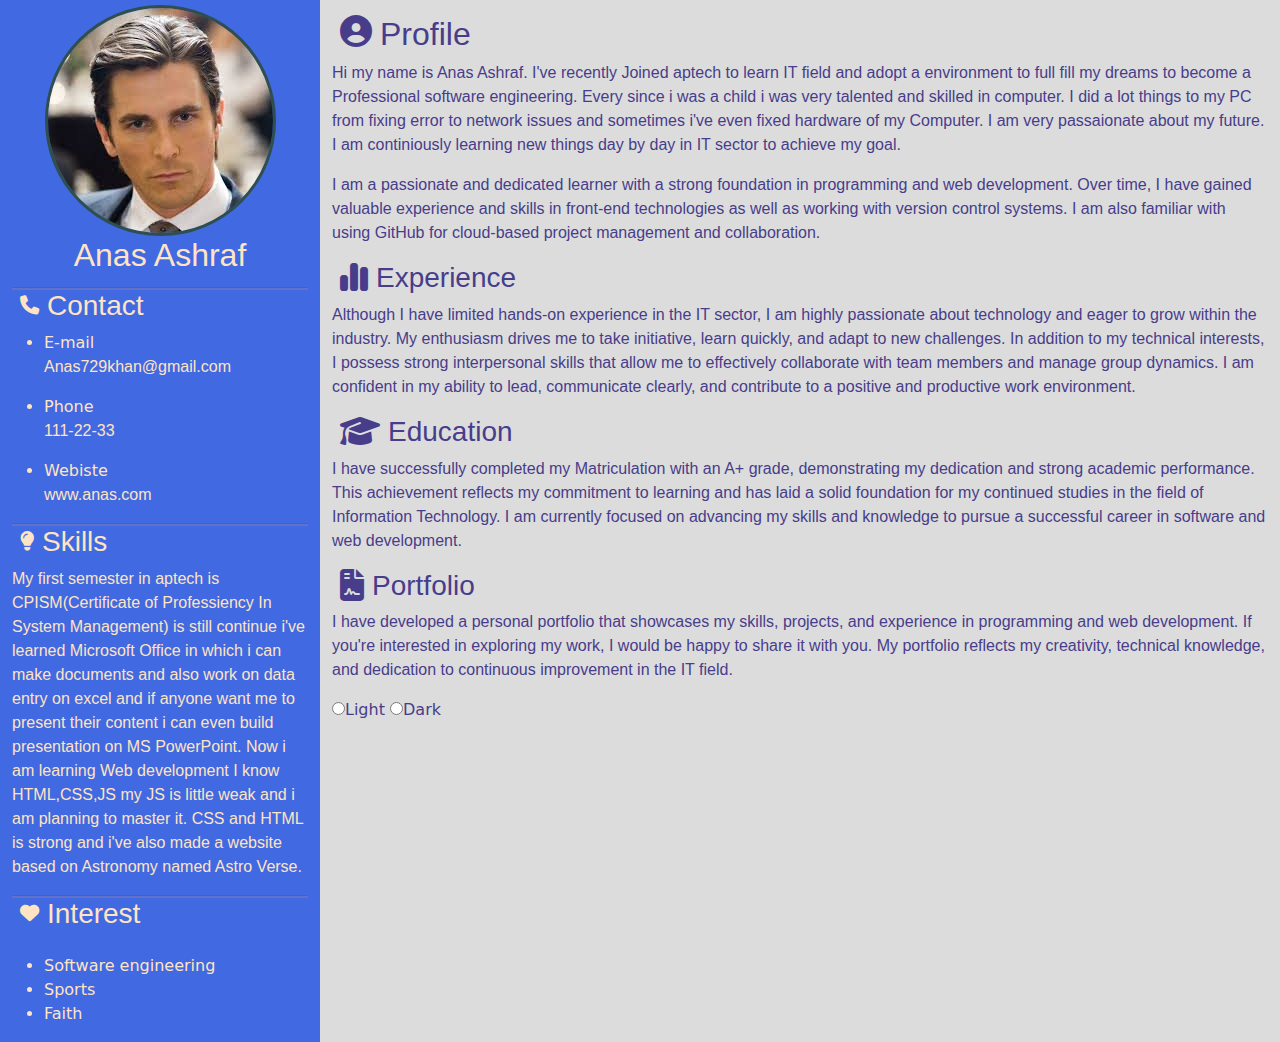
<file: index.html>
<!DOCTYPE html>
<html lang="en">

<head>
    <meta charset="UTF-8">
    <meta name="viewport" content="width=device-width, initial-scale=1.0">
    <title>My Professional CV</title>
    <link rel="stylesheet" href="https://cdn.jsdelivr.net/npm/bootstrap@5.3.5/dist/css/bootstrap.min.css">
    <link rel="stylesheet" href="./style.css">
    <link rel="stylesheet" href="https://cdnjs.cloudflare.com/ajax/libs/font-awesome/6.7.2/css/all.min.css"
        integrity="sha512-Evv84Mr4kqVGRNSgIGL/F/aIDqQb7xQ2vcrdIwxfjThSH8CSR7PBEakCr51Ck+w+/U6swU2Im1vVX0SVk9ABhg=="
        crossorigin="anonymous" referrerpolicy="no-referrer" />

</head>


<body class="light-theme" id="body">
    <div class="Mbox">
        <div class="child1 container overflow-auto">
            <div class="img ">
                <img class="img-fluid" src="./download.jpg" alt="">
                <h2>Anas Ashraf</h2>
            </div>
            <hr>
            <span>
                <i class="fa-solid fa-phone"></i>
                <h3>Contact</h3>

            </span>
            <ul>
                <li>E-mail</li>
                <p>Anas729khan@gmail.com</p>
                <li>Phone</li>
                <p>111-22-33</p>
                <li>Webiste</li>
                <p>www.anas.com</p>
            </ul>
            <hr>
            <span>
                <i class="fa-solid fa-lightbulb"></i>
                <h3>Skills</h3>
            </span>
            <p>My first semester in aptech is CPISM(Certificate of Professiency In System Management) is still continue
                i've learned Microsoft Office in which i can make documents and also work on data entry on excel and if
                anyone want me to present their content i can even build presentation on MS PowerPoint. Now i am
                learning Web development I know HTML,CSS,JS my JS is little weak and i am planning to master it. CSS and
                HTML is strong and i've also made a website based on Astronomy named Astro Verse.
            </p>
            <hr>
            <span>
                <i class="fa-solid fa-heart"></i>
                <h3>Interest</h3>
            </span>
            <p>
            <ul>
                <li>Software engineering</li>
                <li>Sports</li>
                <li>Faith</li>
            </ul>
            </p>

        </div>
        <div class="child2 container overflow-auto">
            <div class="info">
                <span>
                    <i class="fa-solid fa-circle-user"></i>
                    <h2>Profile</h2>
                </span>
                <p>Hi my name is Anas Ashraf. I've recently Joined aptech to learn IT field and adopt a environment to
                    full fill my dreams to become a Professional software engineering. Every since i was a child i was
                    very talented and skilled in computer. I did a lot things to my PC from fixing error to network
                    issues and sometimes i've even fixed hardware of my Computer. I am very passaionate about my future.
                    I am continiously learning new things day by day in IT sector to achieve my goal.
                </p>
                <p>I am a passionate and dedicated learner with a strong foundation in programming and web development.
                    Over time, I have gained valuable experience and skills in front-end technologies as well as working
                    with version control systems. I am also familiar with using GitHub for cloud-based project
                    management and collaboration.
                </p>

                <span>
                    <i class="fa-solid fa-chart-simple"></i>
                    <h3>Experience</h3>
                </span>
                <p>Although I have limited hands-on experience in the IT sector, I am highly passionate about technology
                    and eager to grow within the industry. My enthusiasm drives me to take initiative, learn quickly,
                    and adapt to new challenges. In addition to my technical interests, I possess strong interpersonal
                    skills that allow me to effectively collaborate with team members and manage group dynamics. I am
                    confident in my ability to lead, communicate clearly, and contribute to a positive and productive
                    work environment.
                </p>
                <span>
                    <i class="fa-solid fa-graduation-cap"></i>
                    <h3>Education</h3>
                </span>
                <p>
                    I have successfully completed my Matriculation with an A+ grade, demonstrating my dedication and
                    strong academic performance. This achievement reflects my commitment to learning and has laid a
                    solid foundation for my continued studies in the field of Information Technology. I am currently
                    focused on advancing my skills and knowledge to pursue a successful career in software and web
                    development.
                </p>
                <span>
                    <i class="fa-solid fa-file-contract"></i>
                    <h3>Portfolio</h3>
                </span>
                <p>
                    I have developed a personal portfolio that showcases my skills, projects, and experience in
                    programming and web development. If you're interested in exploring my work, I would be happy to
                    share it with you. My portfolio reflects my creativity, technical knowledge, and dedication to
                    continuous improvement in the IT field.
                </p>

            </div>
            <div class="d-flex " style="gap: 79%;">
                <form action="">
                    <label for="">
                        <input type="radio" id="light-theme" value="1" name="toggle">Light
                    </label>
                    <label for="">
                        <input type="radio" id="dark-theme" value="2" name="toggle">Dark
                    </label>
                </form>
                <p id="indicator"></p>
            </div>
        </div>
    </div>


</body>
<script src="https://cdn.jsdelivr.net/npm/@popperjs/core@2.11.8/dist/umd/popper.min.js"
    integrity="sha384-I7E8VVD/ismYTF4hNIPjVp/Zjvgyol6VFvRkX/vR+Vc4jQkC+hVqc2pM8ODewa9r"
    crossorigin="anonymous"></script>
<script src="https://cdn.jsdelivr.net/npm/bootstrap@5.3.5/dist/js/bootstrap.min.js"
    integrity="sha384-VQqxDN0EQCkWoxt/0vsQvZswzTHUVOImccYmSyhJTp7kGtPed0Qcx8rK9h9YEgx+"
    crossorigin="anonymous"></script>
<script src="./toggletheme.js"></script>

</html>
</file>
<file: style.css>
.Mbox{
    display: flex;
}
.child1{
 width: 25%;

 min-width: 150px;
}
.img{
    display: flex;
    justify-content: center;
    align-items: center;
    border-radius: 150px;
    flex-direction: column;
}
img{
    margin-top: 5px;

    border-radius: 150px;

}
.child2{
    width: 75%;

  
}
hr{
    padding: 1px;
    color: red;
    margin-top: 5px;
    margin-bottom: -1px;

    background-color: rosybrown;
}
.info{
    margin-top: 15px;
}
h1,h2,h3{
    font-family:'Gill Sans', 'Gill Sans MT', Calibri, 'Trebuchet MS', sans-serif;
}
h3{
    
}
p{
    font-family: 'Lucida Sans', 'Lucida Sans Regular', 'Lucida Grande', 'Lucida Sans Unicode', Geneva, Verdana, sans-serif;
}
span{
    display: flex;
}
.child1 span i{
    margin-top: 7px;
    margin-left: 8px;
    margin-right: 8px;

    font-size: larger
}
.child2  span i{
    margin-top: px;
    margin-left: 8px;
    margin-right: 8px;
    font-size: xx-large;
}


.dark-theme .child1{
    transition: background-color 0.5s ease, color 0.5s ease; 
    background-color: black;
    color: white;
}
.dark-theme .child2{
    transition: background-color 0.5s ease, color 0.5s ease; 
    background-color: darkslategray;
    color:antiquewhite;
}
.dark-theme .child2 span i{
    color: black;
}
.dark-theme .child1 img{
    border: 3px solid darkslategray;
}
.light-theme .child1{
    transition: background-color 0.5s ease, color 0.5s ease; 
    background-color: royalblue;
    color:bisque;
}
.light-theme .child2{
    transition: background-color 0.5s ease, color 0.5s ease; 
    background-color:gainsboro;
    color: darkslateblue;
}
.light-theme .child1 img{
    border: 3px solid darkslategray;
    
}
</file>
